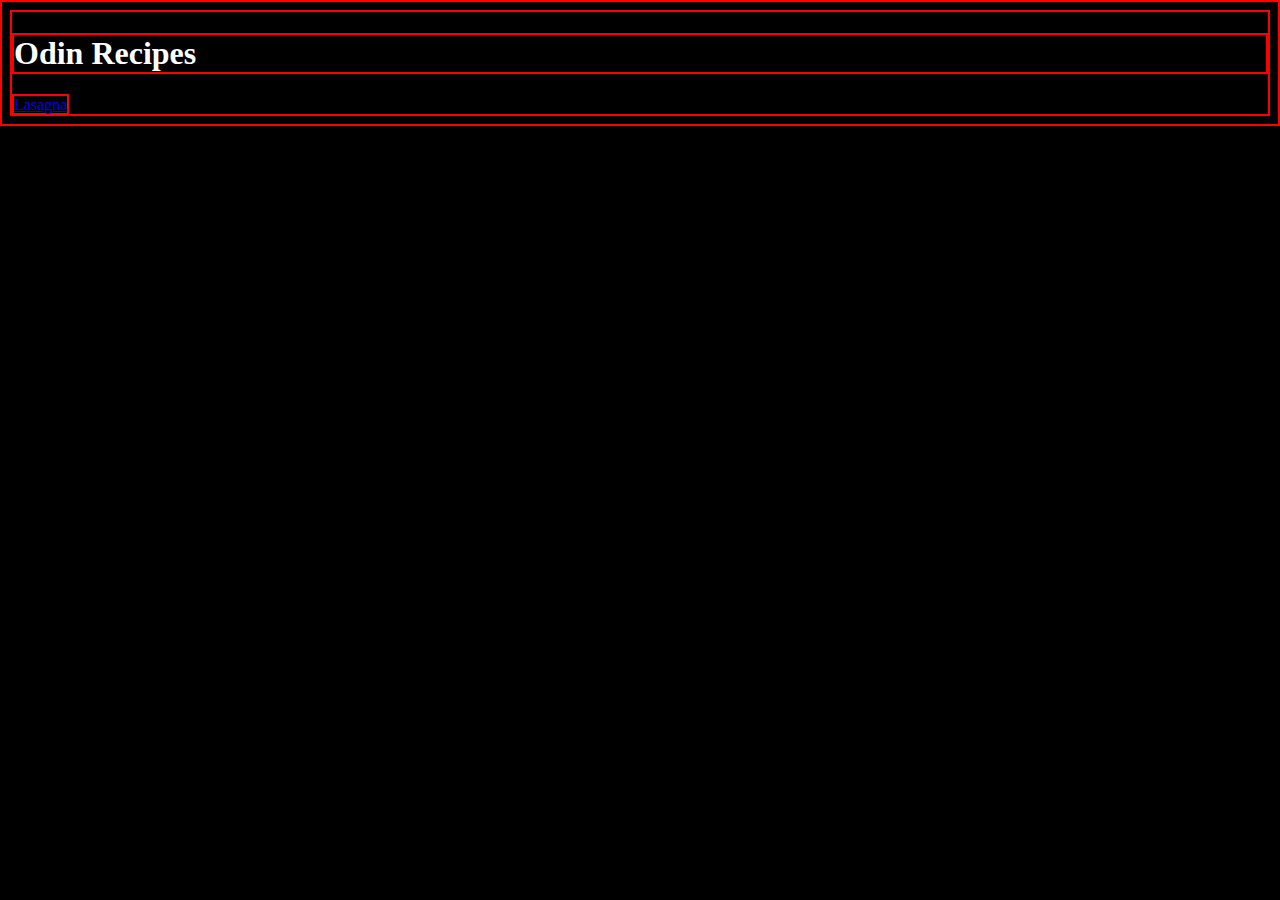
<file: index.html>
<!DOCTYPE html>
<html lang="en">
<head>
    <meta charset="UTF-8">
    <meta http-equiv="X-UA-Compatible" content="IE=edge">
    <meta name="viewport" content="width=device-width, initial-scale=1.0">
    <title>Recipes</title>
    <link rel="stylesheet" href="styles.css">
</head>
<body>
    <h1>Odin Recipes</h1>
    <a href="./recipes/lasagna.html">Lasagna</a>
</body>
</html>
</file>
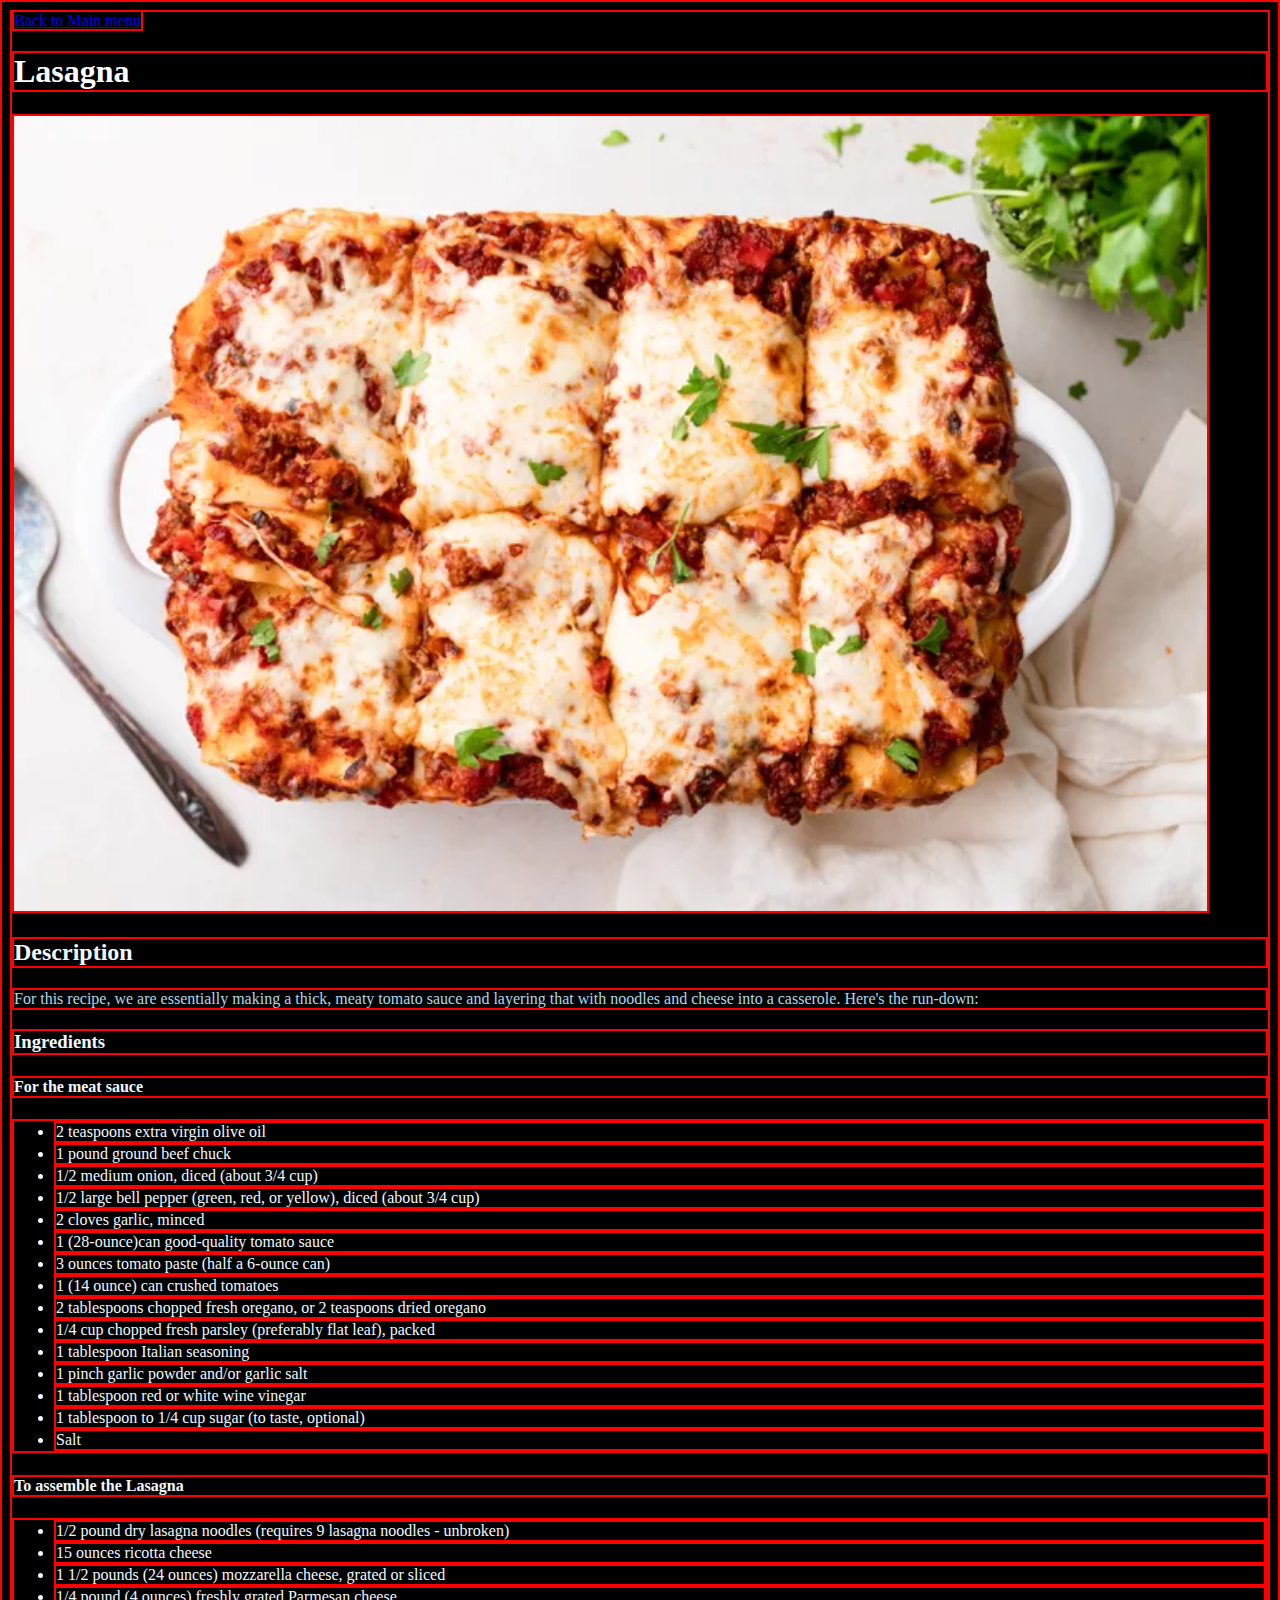
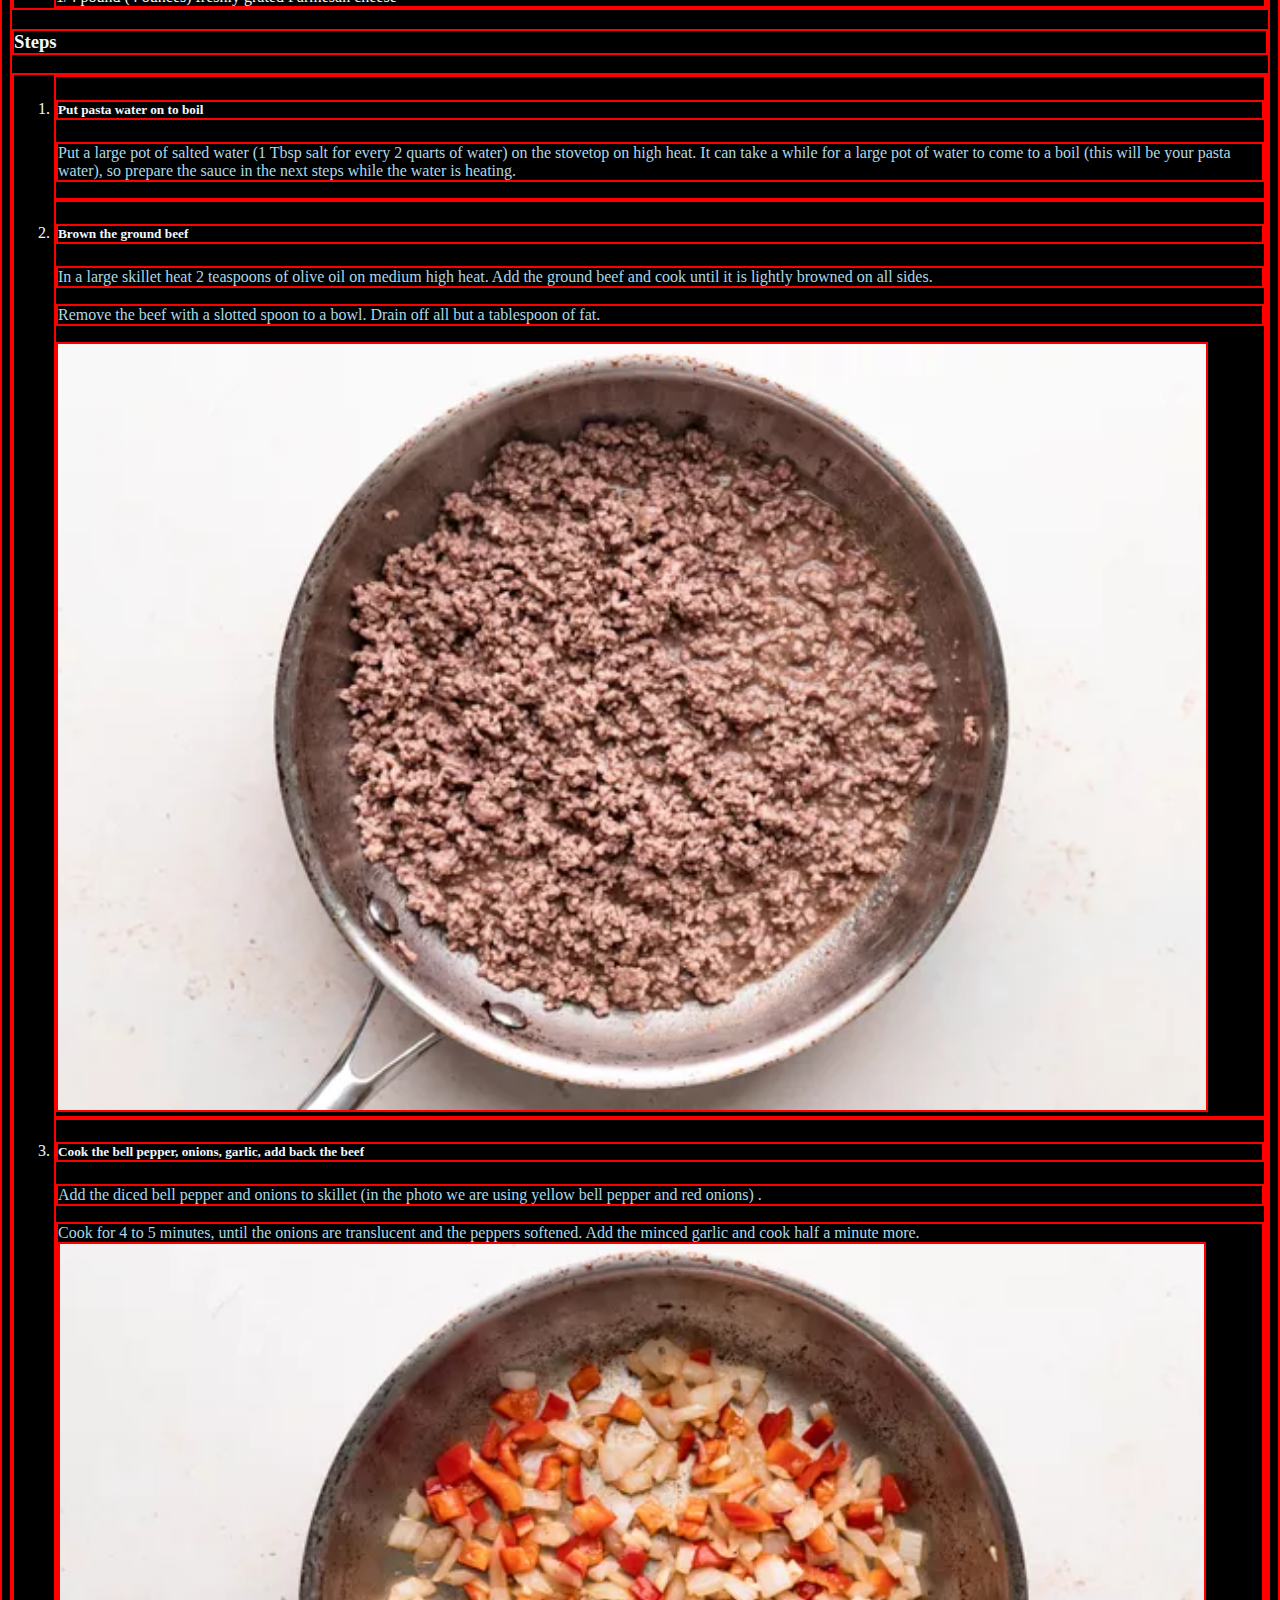
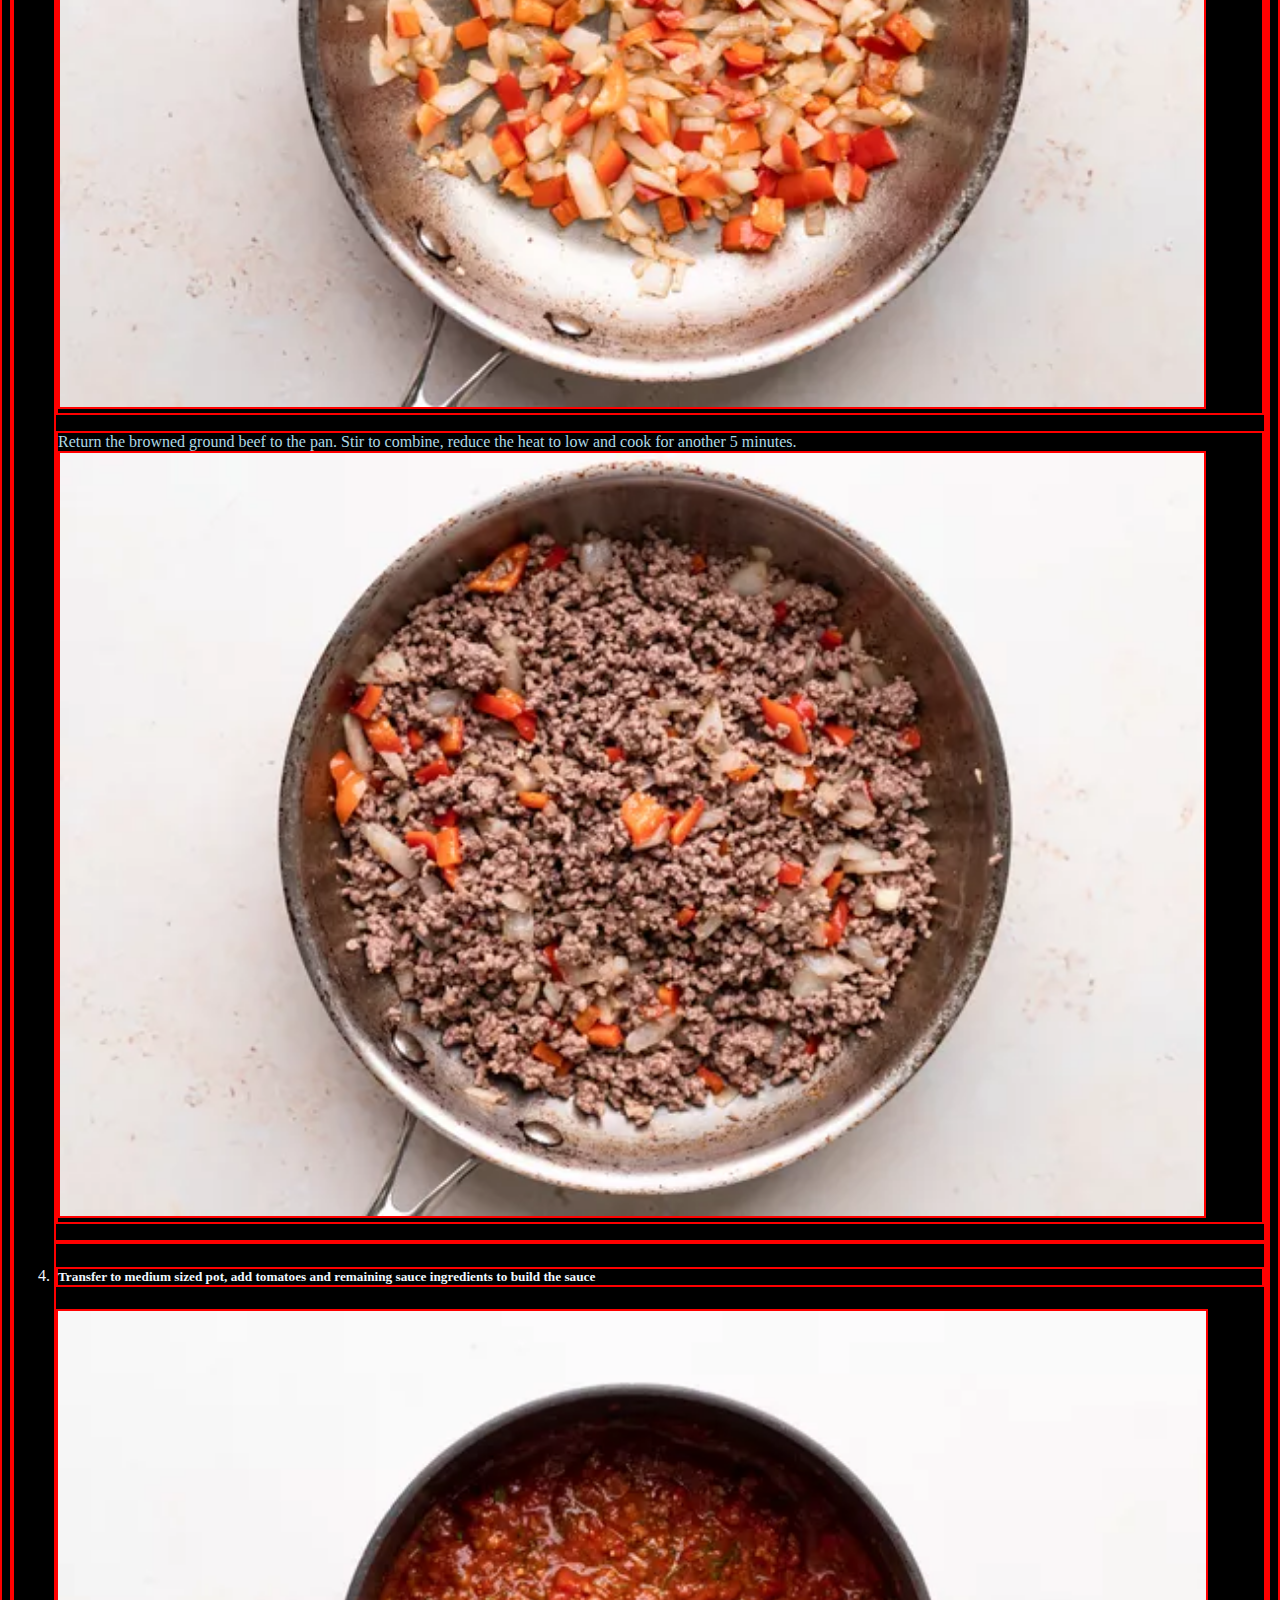
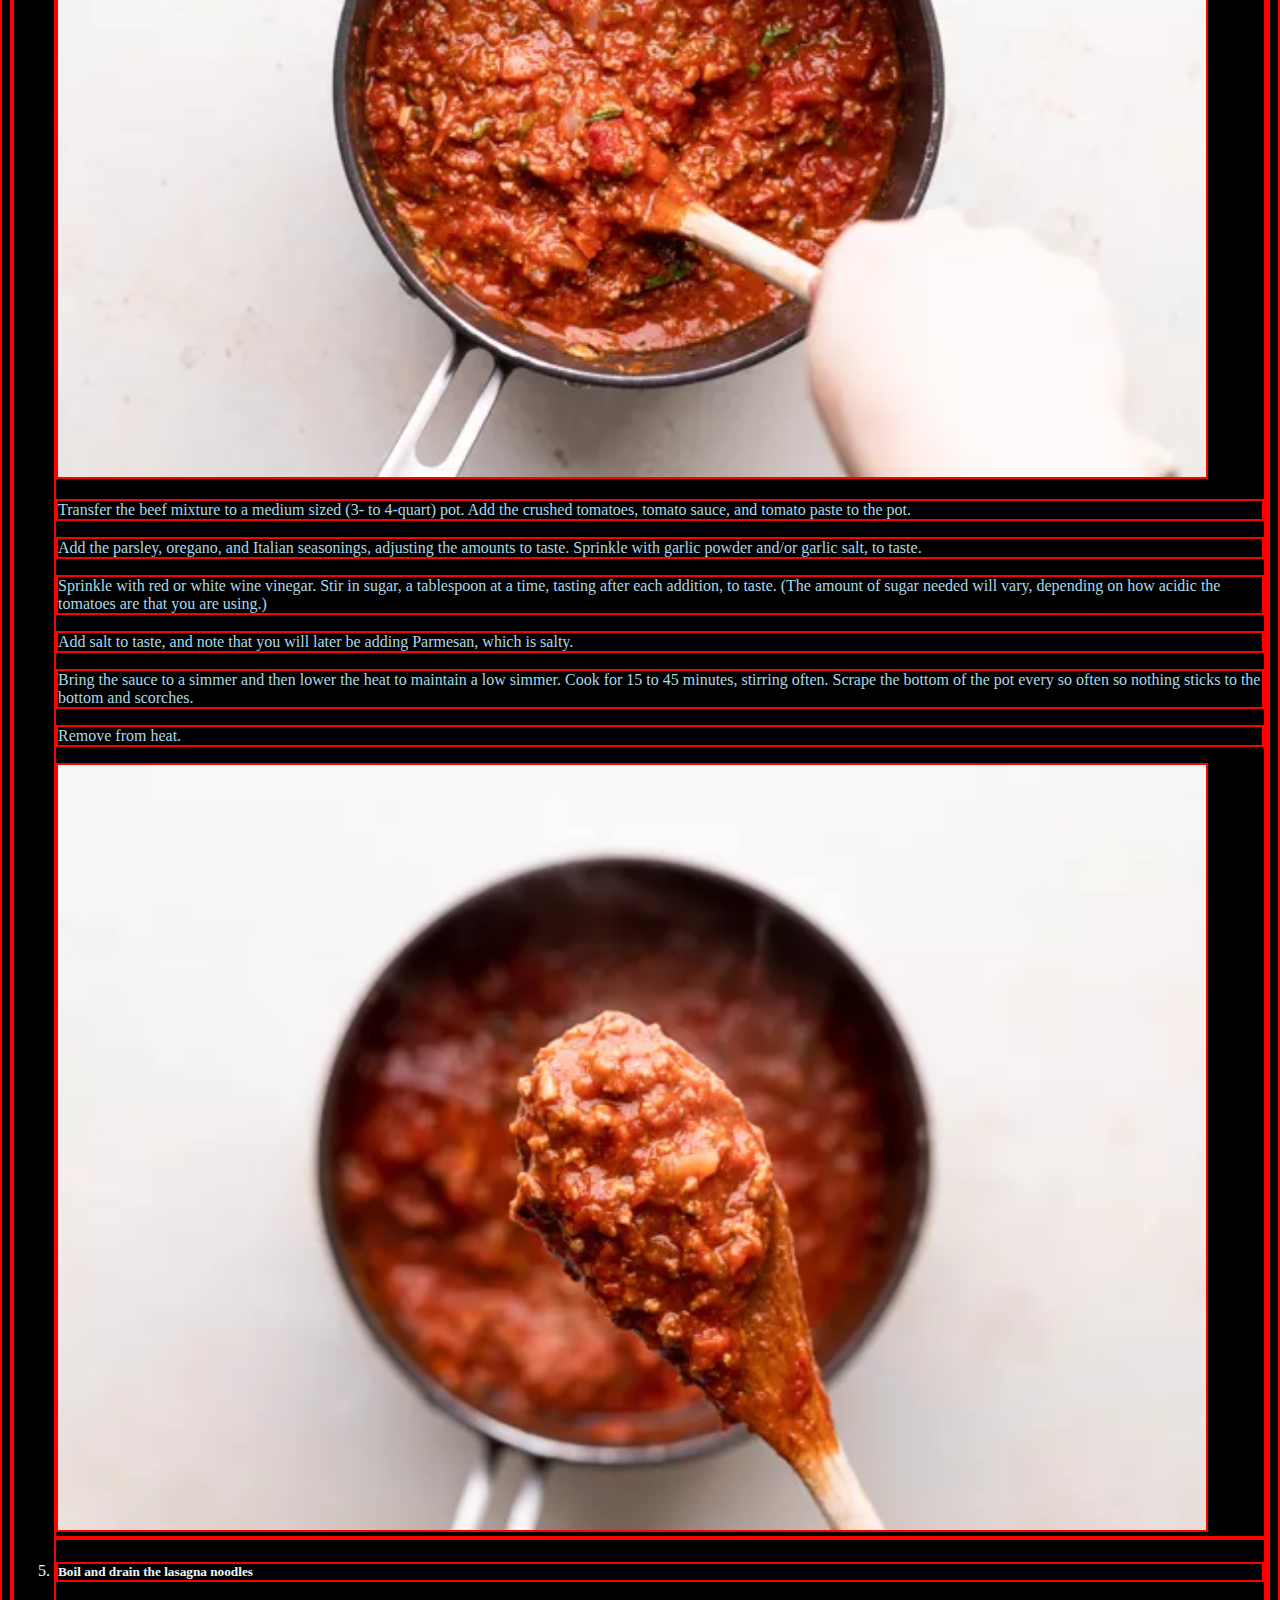
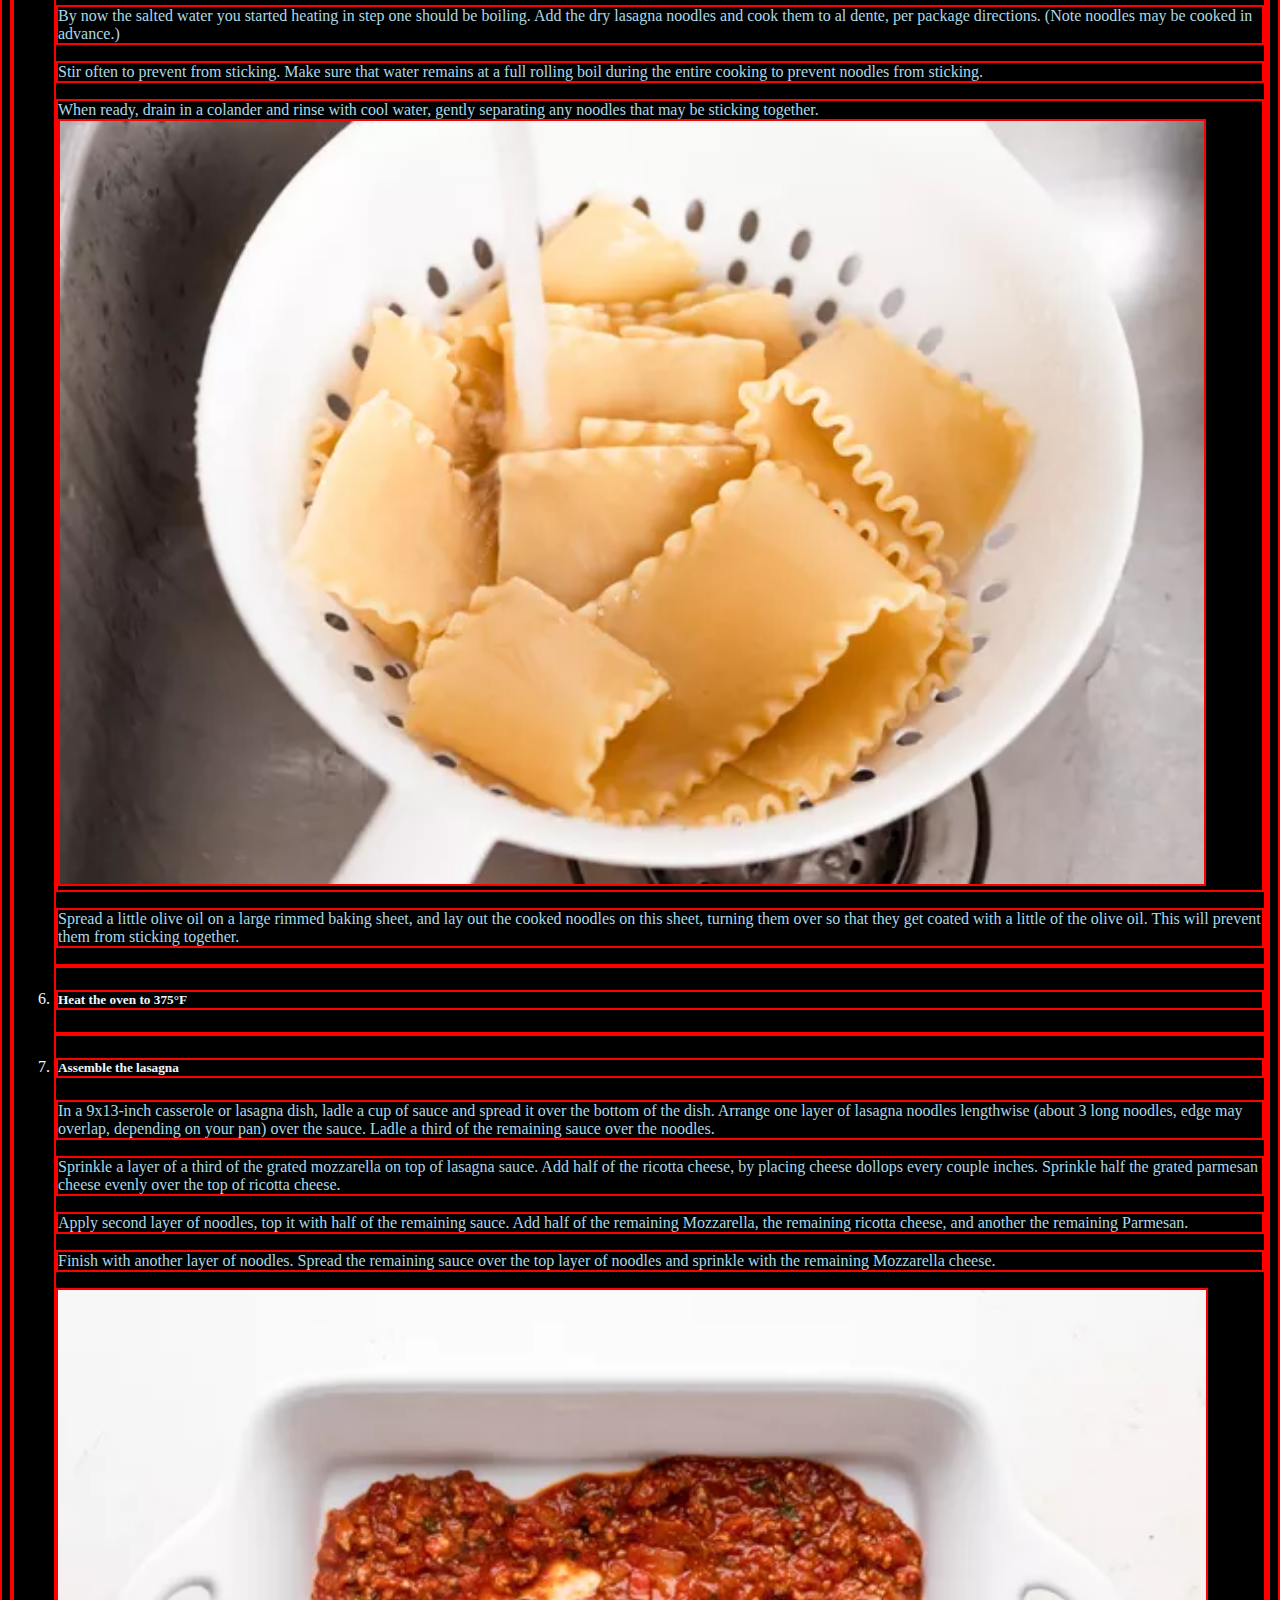
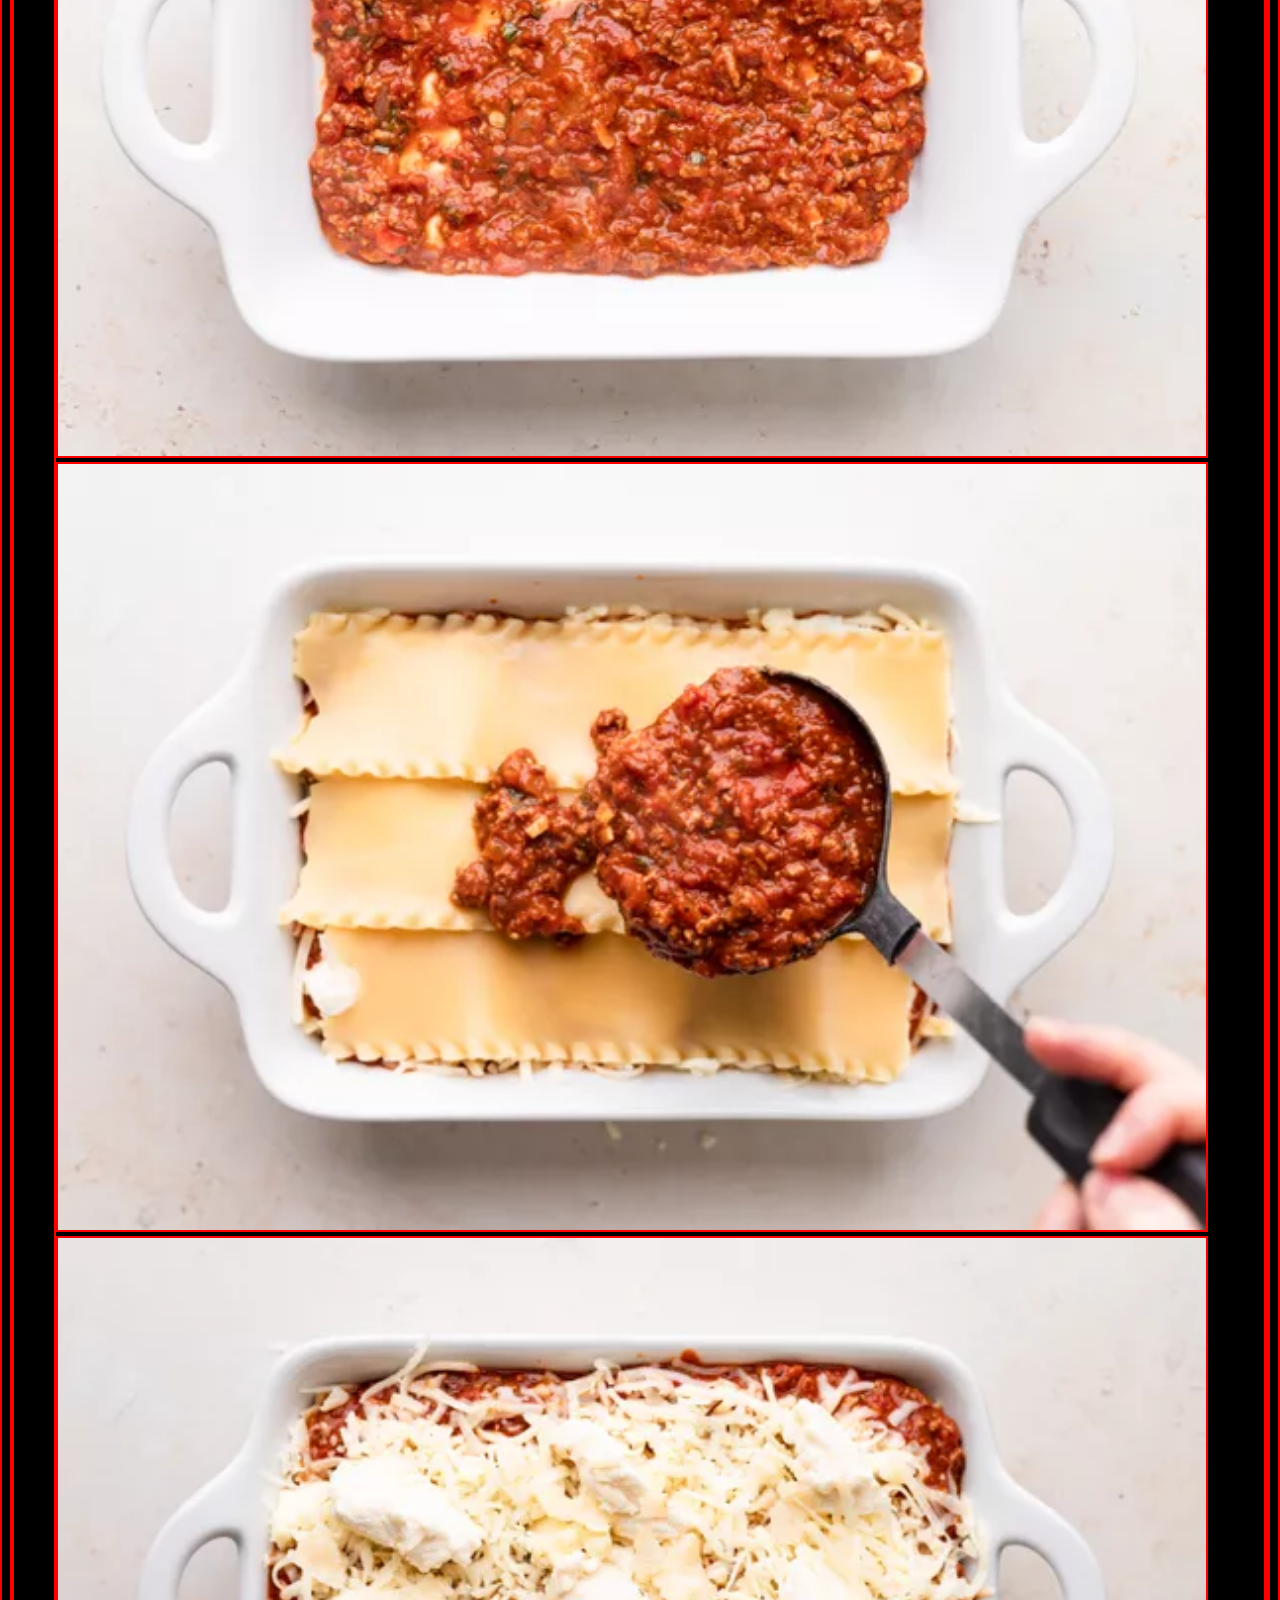
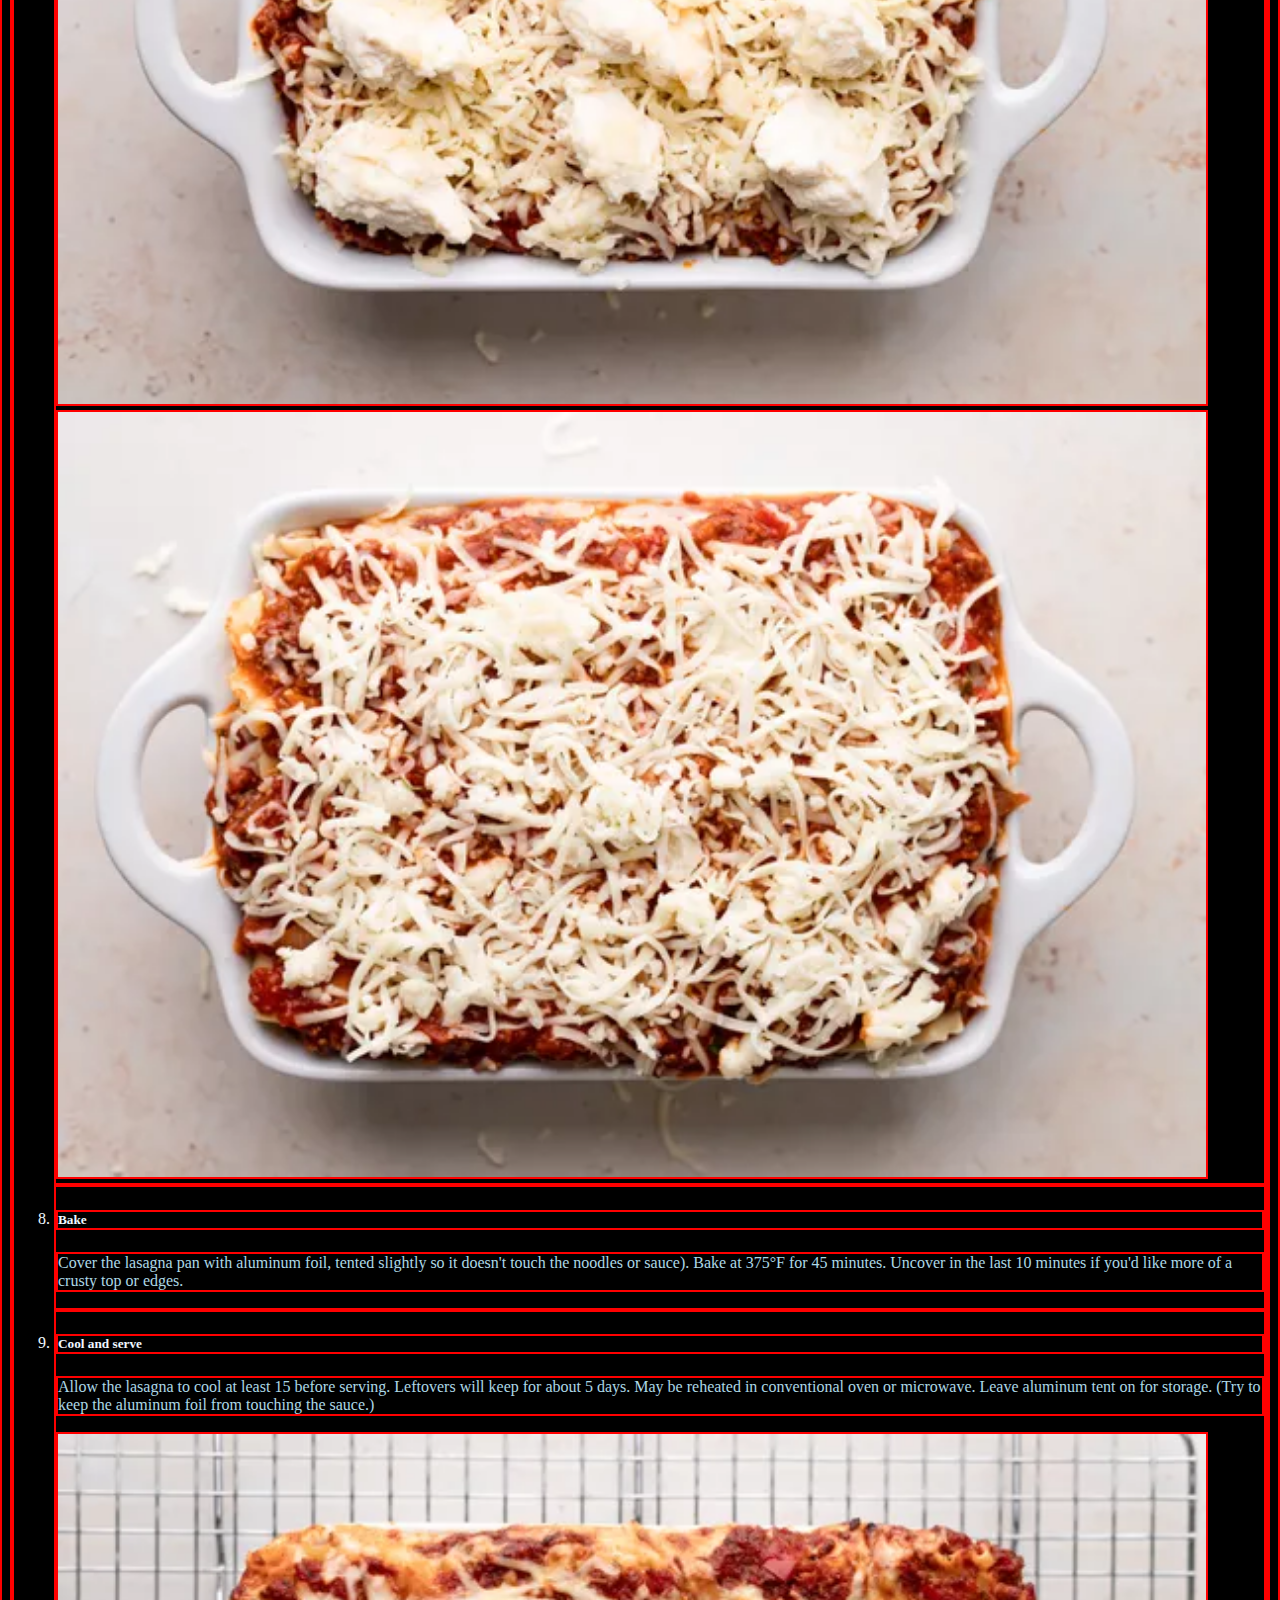
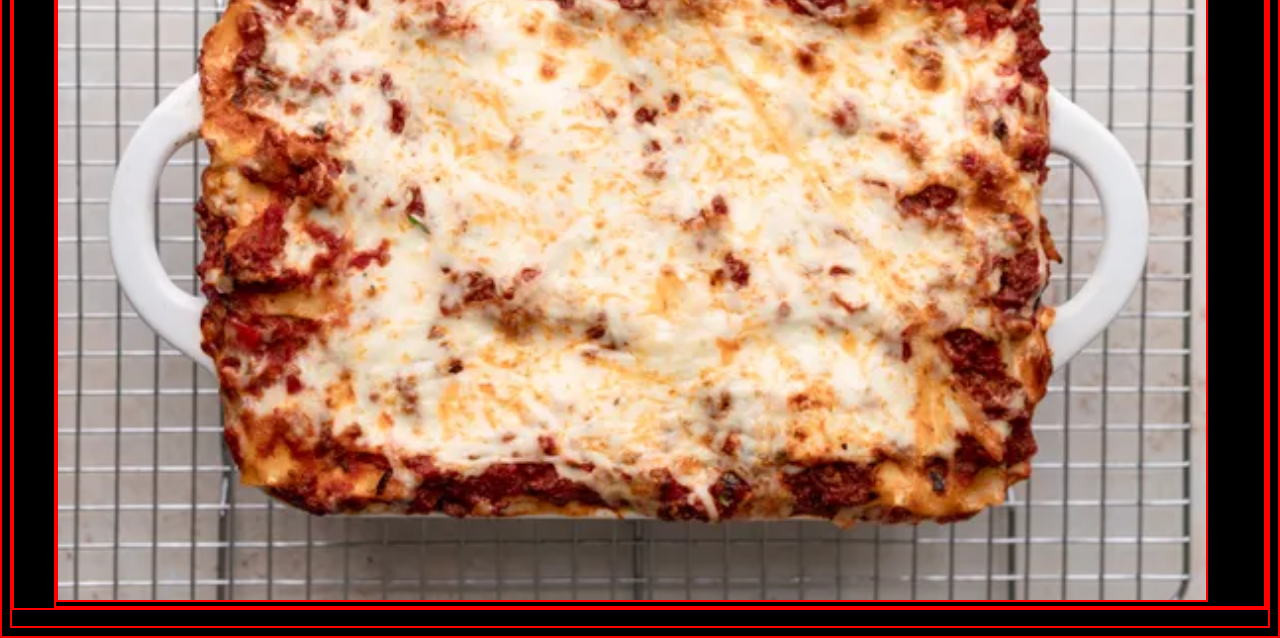
<file: recipes/lasagna.html>
<!DOCTYPE html>
<html lang="en">
<head>
    <meta charset="UTF-8">
    <meta http-equiv="X-UA-Compatible" content="IE=edge">
    <meta name="viewport" content="width=device-width, initial-scale=1.0">
    <link rel="stylesheet" href="../styles.css">
    <title>Lasagna</title>
</head>
<body>
    <a href="../index.html">Back to Main menu</a>
    <h1>Lasagna</h1>
    <img src="lasagna/Lasanga.webp" >
   <h2>Description</h2>
    <p>For this recipe, we are essentially making a thick, meaty tomato sauce and layering that with noodles and cheese into a casserole. Here's the run-down:</p>
   <h3>Ingredients</h3>
   <h4>For the meat sauce</h4>
    <ul>
    <li>2 teaspoons extra virgin olive oil </li>
    <li>1 pound ground beef chuck </li>
    <li>1/2 medium onion, diced (about 3/4 cup) </li>
    <li>1/2 large bell pepper (green, red, or yellow), diced (about 3/4 cup) </li>
    <li>2 cloves garlic, minced </li>
    <li>1 (28-ounce)can good-quality tomato sauce </li>
    <li>3 ounces tomato paste (half a 6-ounce can) </li>
    <li>1 (14 ounce) can crushed tomatoes</li>
    <li>2 tablespoons chopped fresh oregano, or 2 teaspoons dried oregano</li>
    <li>1/4 cup chopped fresh parsley (preferably flat leaf), packed</li>
    <li>1 tablespoon Italian seasoning</li>
    <li>1 pinch garlic powder and/or garlic salt</li>
    <li>1 tablespoon red or white wine vinegar</li>
    <li>1 tablespoon to 1/4 cup sugar (to taste, optional)</li>
    <li>Salt</li>
    </ul>
   <h4>To assemble the Lasagna</h4>
    <ul> 
    <li>1/2 pound dry lasagna noodles (requires 9 lasagna noodles - unbroken)</li>
    <li>15 ounces ricotta cheese</li>
    <li>1 1/2 pounds (24 ounces) mozzarella cheese, grated or sliced</li>
    <li>1/4 pound (4 ounces) freshly grated Parmesan cheese</li>
    </ul>
   <h3>Steps</h3>
   <ol> 
   <li>
        <h5>Put pasta water on to boil</h5>
            <p>Put a large pot of salted water (1 Tbsp salt for every 2 quarts of water) on the stovetop on high heat. It can take a while for a large pot of water to come to a boil (this will be your pasta water), so prepare the sauce in the next steps while the water is heating.</p>
   </li>
   
    <li>
        <h5>Brown the ground beef </h5>
            <p>  In a large skillet heat 2 teaspoons of olive oil on medium high heat. Add the ground beef and cook until it is lightly browned on all sides.</p><p>Remove the beef with a slotted spoon to a bowl. Drain off all but a tablespoon of fat.</p>
            <img src="lasagna/Beef.webp">
    </li>
   
    <li>
        <h5>Cook the bell pepper, onions, garlic, add back the beef</h5>
            <p> Add the diced bell pepper and onions to skillet (in the photo we are using yellow bell pepper and red onions) .</p>
            <p> Cook for 4 to 5 minutes, until the onions are translucent and the peppers softened. Add the minced garlic and cook half a minute more. <img src="lasagna/Vegetable.webp"> </p>
            <p> Return the browned ground beef to the pan. Stir to combine, reduce the heat to low and cook for another 5 minutes.<img src="lasagna/beef and vegetables.webp"> </p>
    </li>
    
    <li>
        <h5> Transfer to medium sized pot, add tomatoes and remaining sauce ingredients to build the sauce </h5>
        <img src="lasagna/add Tomatoes.webp">
            <p> Transfer the beef mixture to a medium sized (3- to 4-quart) pot. Add the crushed tomatoes, tomato sauce, and tomato paste to the pot.</p>
            <p> Add the parsley, oregano, and Italian seasonings, adjusting the amounts to taste. Sprinkle with garlic powder and/or garlic salt, to taste.</p>
            <p> Sprinkle with red or white wine vinegar. Stir in sugar, a tablespoon at a time, tasting after each addition, to taste. (The amount of sugar needed will vary, depending on how acidic the tomatoes are that you are using.)</p>
            <p> Add salt to taste, and note that you will later be adding Parmesan, which is salty.</p>
            <p> Bring the sauce to a simmer and then lower the heat to maintain a low simmer. Cook for 15 to 45 minutes, stirring often. Scrape the bottom of the pot every so often so nothing sticks to the bottom and scorches.</p>
            <p> Remove from heat.</p>
            <img src="lasagna/Remove from heat.webp">
    </li>
   
    <li>
        <h5> Boil and drain the lasagna noodles </h5>
            <p> By now the salted water you started heating in step one should be boiling. Add the dry lasagna noodles and cook them to al dente, per package directions. (Note noodles may be cooked in advance.)</p>
            <p> Stir often to prevent from sticking. Make sure that water remains at a full rolling boil during the entire cooking to prevent noodles from sticking.</p>
            <p> When ready, drain in a colander and rinse with cool water, gently separating any noodles that may be sticking together.<img src="lasagna/drain.webp"></p>
            <p> Spread a little olive oil on a large rimmed baking sheet, and lay out the cooked noodles on this sheet, turning them over so that they get coated with a little of the olive oil. This will prevent them from sticking together.</p>
    </li>
   
    <li>
        <h5> Heat the oven to 375°F</h5>
            
    </li>
    <li>
        <h5> Assemble the lasagna </h5>
            <p> In a 9x13-inch casserole or lasagna dish, ladle a cup of sauce and spread it over the bottom of the dish.  
                Arrange one layer of lasagna noodles lengthwise (about 3 long noodles, edge may overlap, depending on your pan) over the sauce. Ladle a third of the remaining sauce over the noodles.</p>
            <p> Sprinkle a layer of a third of the grated mozzarella on top of lasagna sauce. Add half of the ricotta cheese, by placing cheese dollops every couple inches. Sprinkle half the grated parmesan cheese evenly over the top of ricotta cheese.</p>
            <p> Apply second layer of noodles, top it with half of the remaining sauce. Add half of the remaining Mozzarella, the remaining ricotta cheese, and another the remaining Parmesan.</p>
            <p> Finish with another layer of noodles. Spread the remaining sauce over the top layer of noodles and sprinkle with the remaining Mozzarella cheese.</p>
            <img src="lasagna/caserole.webp">
            <img src="lasagna/ladle.webp">
            <img src="lasagna/second layer.webp">
            <img src="lasagna/finish.webp">
    </li>
    <li>
        <h5> Bake</h5>
            <p> Cover the lasagna pan with aluminum foil, tented slightly so it doesn't touch the noodles or sauce). Bake at 375°F for 45 minutes. Uncover in the last 10 minutes if you'd like more of a crusty top or edges.</p>
    </li>
    <li>
        <h5> Cool and serve</h5>
            <p> Allow the lasagna to cool at least 15 before serving. Leftovers will keep for about 5 days. May be reheated in conventional oven or microwave. Leave aluminum tent on for storage. (Try to keep the aluminum foil from touching the sauce.)</p>
            <img src="lasagna/cool and serve.webp">
        </li>
    </ol>
</body>
</html>
</file>
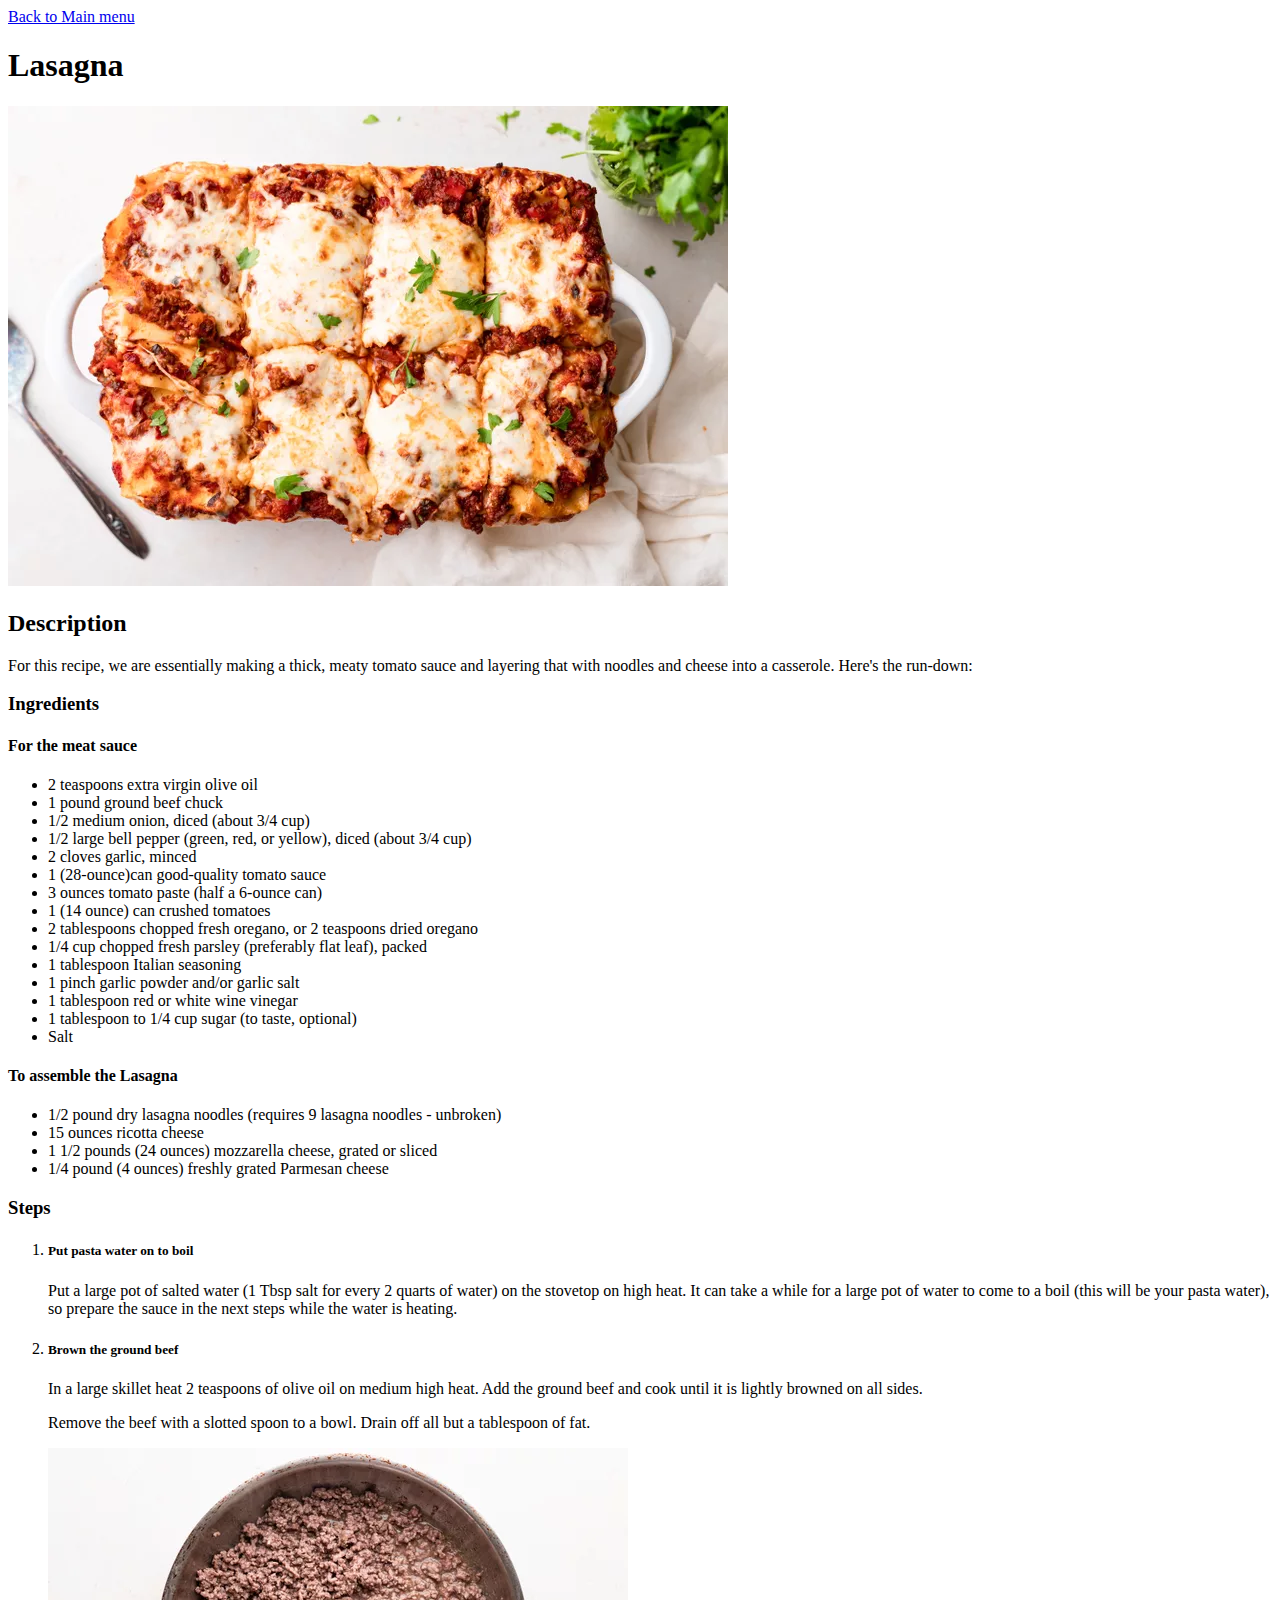
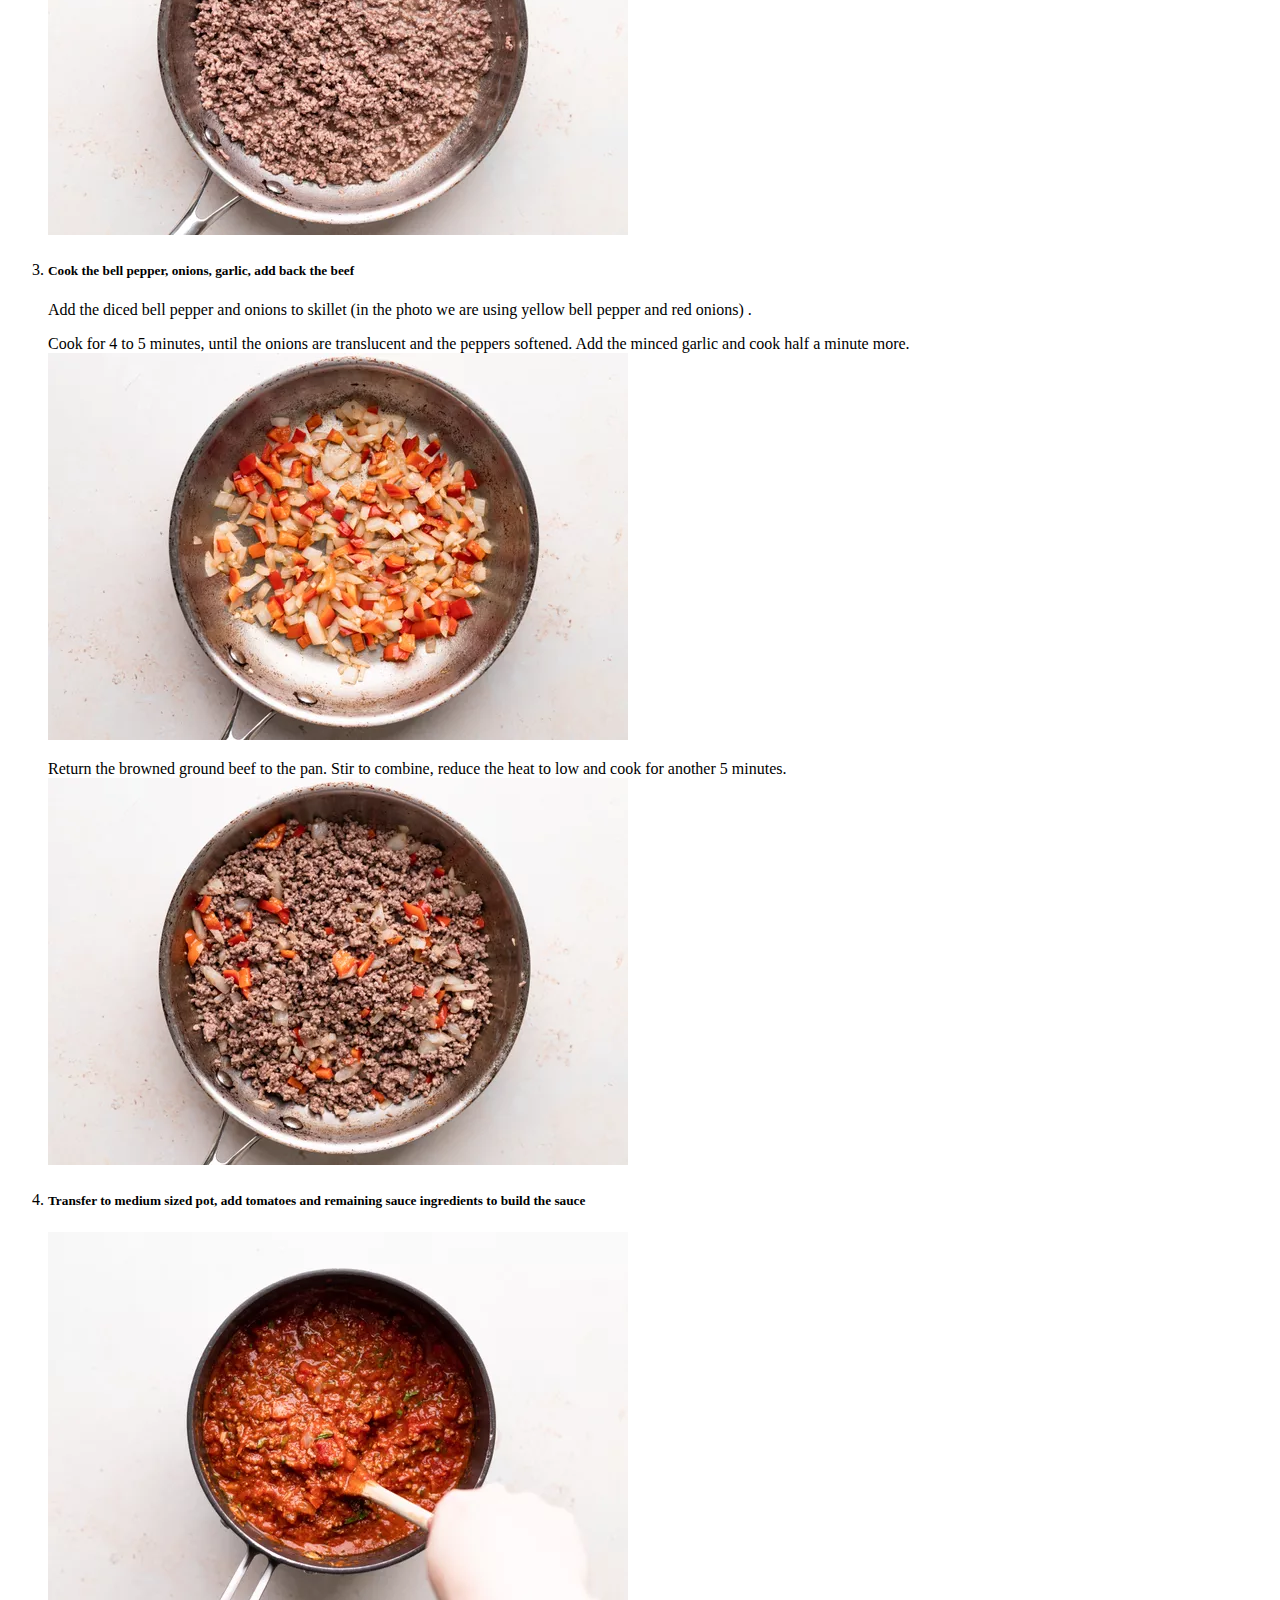
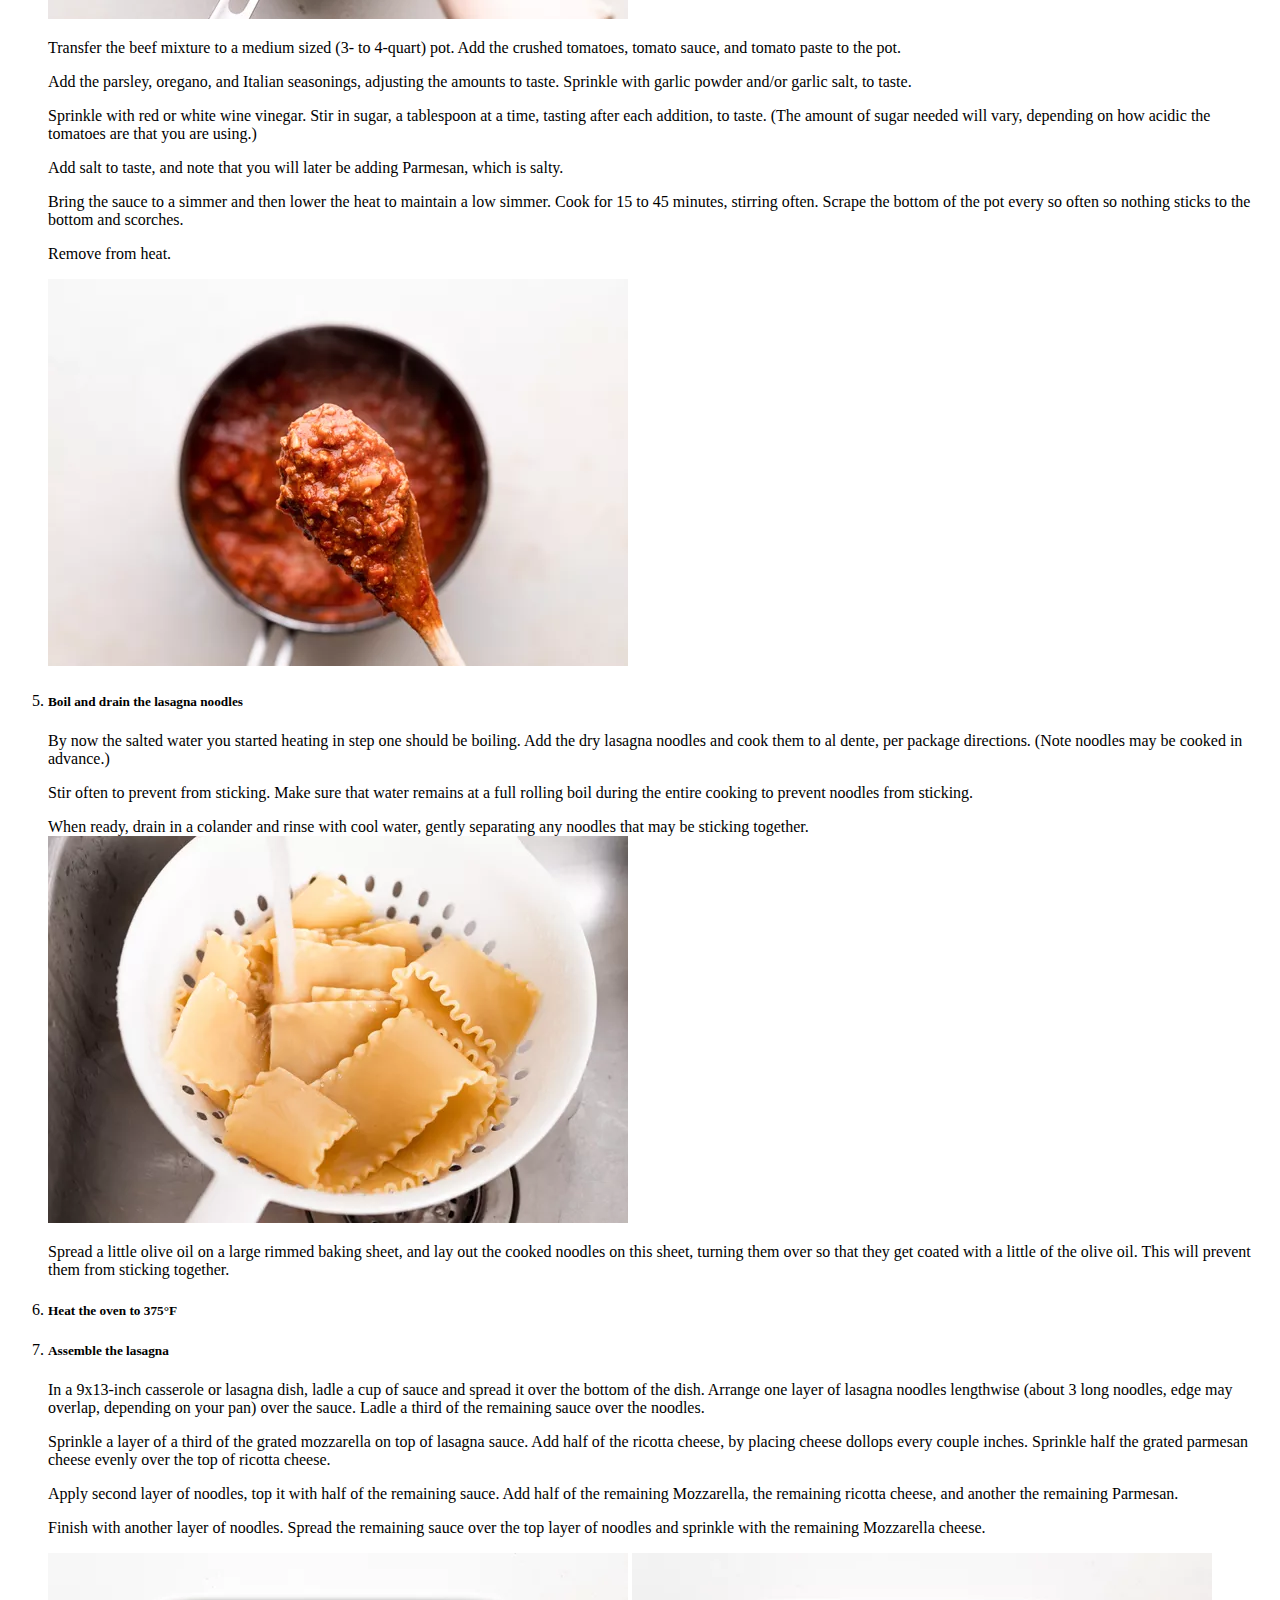
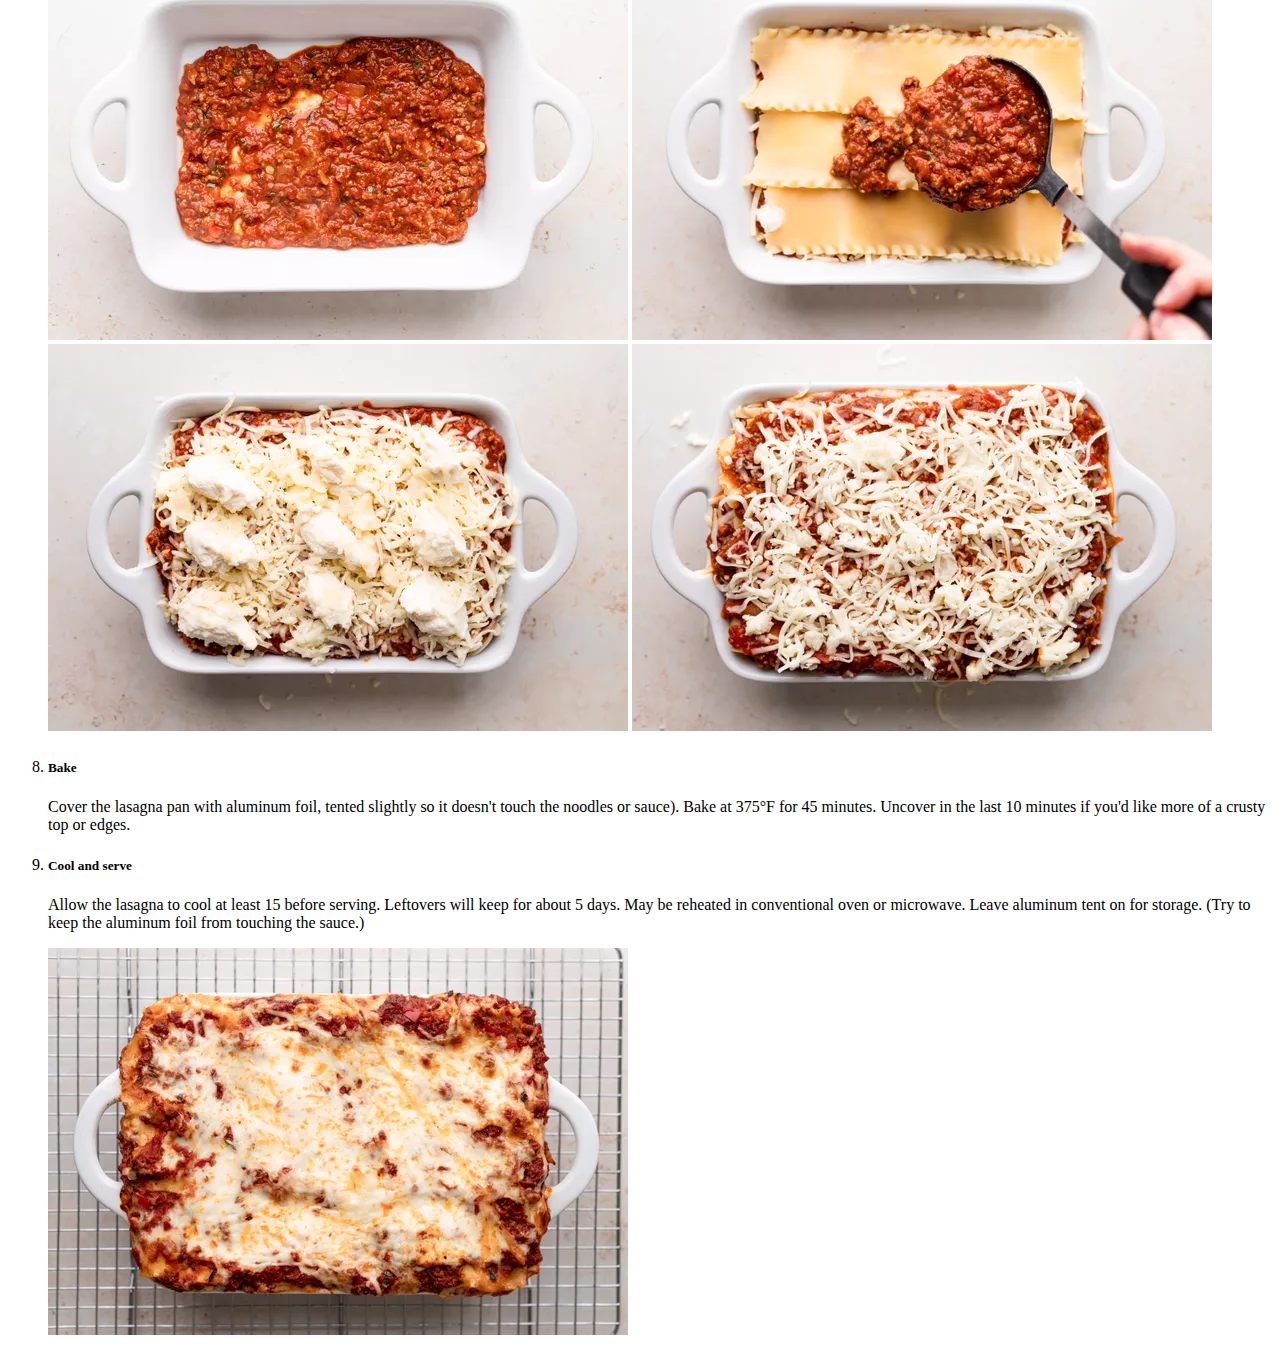
<file: recipes/lasagna/lasagna.html>
<!DOCTYPE html>
<html lang="en">
<head>
    <meta charset="UTF-8">
    <meta http-equiv="X-UA-Compatible" content="IE=edge">
    <meta name="viewport" content="width=device-width, initial-scale=1.0">
    <title>Lasagna</title>
</head>
<body>
    <a href="../index.html">Back to Main menu</a>
    <h1>Lasagna</h1>
    <img src="Lasanga.webp" >
   <h2>Description</h2>
    <p>For this recipe, we are essentially making a thick, meaty tomato sauce and layering that with noodles and cheese into a casserole. Here's the run-down:</p>
   <h3>Ingredients</h3>
   <h4>For the meat sauce</h4>
    <ul>
    <li>2 teaspoons extra virgin olive oil </li>
    <li>1 pound ground beef chuck </li>
    <li>1/2 medium onion, diced (about 3/4 cup) </li>
    <li>1/2 large bell pepper (green, red, or yellow), diced (about 3/4 cup) </li>
    <li>2 cloves garlic, minced </li>
    <li>1 (28-ounce)can good-quality tomato sauce </li>
    <li>3 ounces tomato paste (half a 6-ounce can) </li>
    <li>1 (14 ounce) can crushed tomatoes</li>
    <li>2 tablespoons chopped fresh oregano, or 2 teaspoons dried oregano</li>
    <li>1/4 cup chopped fresh parsley (preferably flat leaf), packed</li>
    <li>1 tablespoon Italian seasoning</li>
    <li>1 pinch garlic powder and/or garlic salt</li>
    <li>1 tablespoon red or white wine vinegar</li>
    <li>1 tablespoon to 1/4 cup sugar (to taste, optional)</li>
    <li>Salt</li>
    </ul>
   <h4>To assemble the Lasagna</h4>
    <ul> 
    <li>1/2 pound dry lasagna noodles (requires 9 lasagna noodles - unbroken)</li>
    <li>15 ounces ricotta cheese</li>
    <li>1 1/2 pounds (24 ounces) mozzarella cheese, grated or sliced</li>
    <li>1/4 pound (4 ounces) freshly grated Parmesan cheese</li>
    </ul>
   <h3>Steps</h3>
   <ol> 
   <li>
        <h5>Put pasta water on to boil</h5>
            <p>Put a large pot of salted water (1 Tbsp salt for every 2 quarts of water) on the stovetop on high heat. It can take a while for a large pot of water to come to a boil (this will be your pasta water), so prepare the sauce in the next steps while the water is heating.</p>
   </li>
   
    <li>
        <h5>Brown the ground beef </h5>
            <p>  In a large skillet heat 2 teaspoons of olive oil on medium high heat. Add the ground beef and cook until it is lightly browned on all sides.</p><p>Remove the beef with a slotted spoon to a bowl. Drain off all but a tablespoon of fat.</p>
            <img src="Beef.webp">
    </li>
   
    <li>
        <h5>Cook the bell pepper, onions, garlic, add back the beef</h5>
            <p> Add the diced bell pepper and onions to skillet (in the photo we are using yellow bell pepper and red onions) .</p>
            <p> Cook for 4 to 5 minutes, until the onions are translucent and the peppers softened. Add the minced garlic and cook half a minute more. <img src="Vegetable.webp"> </p>
            <p> Return the browned ground beef to the pan. Stir to combine, reduce the heat to low and cook for another 5 minutes.<img src="beef and vegetables.webp" </p>
    </li>
    
    <li>
        <h5> Transfer to medium sized pot, add tomatoes and remaining sauce ingredients to build the sauce </h5>
        <img src="add Tomatoes.webp">
            <p> Transfer the beef mixture to a medium sized (3- to 4-quart) pot. Add the crushed tomatoes, tomato sauce, and tomato paste to the pot.</p>
            <p> Add the parsley, oregano, and Italian seasonings, adjusting the amounts to taste. Sprinkle with garlic powder and/or garlic salt, to taste.</p>
            <p> Sprinkle with red or white wine vinegar. Stir in sugar, a tablespoon at a time, tasting after each addition, to taste. (The amount of sugar needed will vary, depending on how acidic the tomatoes are that you are using.)</p>
            <p> Add salt to taste, and note that you will later be adding Parmesan, which is salty.</p>
            <p> Bring the sauce to a simmer and then lower the heat to maintain a low simmer. Cook for 15 to 45 minutes, stirring often. Scrape the bottom of the pot every so often so nothing sticks to the bottom and scorches.</p>
            <p> Remove from heat.</p>
            <img src="Remove from heat.webp">
    </li>
   
    <li>
        <h5> Boil and drain the lasagna noodles </h5>
            <p> By now the salted water you started heating in step one should be boiling. Add the dry lasagna noodles and cook them to al dente, per package directions. (Note noodles may be cooked in advance.)</p>
            <p> Stir often to prevent from sticking. Make sure that water remains at a full rolling boil during the entire cooking to prevent noodles from sticking.</p>
            <p> When ready, drain in a colander and rinse with cool water, gently separating any noodles that may be sticking together.<img src="drain.webp"></p>
            <p> Spread a little olive oil on a large rimmed baking sheet, and lay out the cooked noodles on this sheet, turning them over so that they get coated with a little of the olive oil. This will prevent them from sticking together.</p>
    </li>
   
    <li>
        <h5> Heat the oven to 375°F</h5>
            
    </li>
    <li>
        <h5> Assemble the lasagna </h5>
            <p> In a 9x13-inch casserole or lasagna dish, ladle a cup of sauce and spread it over the bottom of the dish.  
                Arrange one layer of lasagna noodles lengthwise (about 3 long noodles, edge may overlap, depending on your pan) over the sauce. Ladle a third of the remaining sauce over the noodles.</p>
            <p> Sprinkle a layer of a third of the grated mozzarella on top of lasagna sauce. Add half of the ricotta cheese, by placing cheese dollops every couple inches. Sprinkle half the grated parmesan cheese evenly over the top of ricotta cheese.</p>
            <p> Apply second layer of noodles, top it with half of the remaining sauce. Add half of the remaining Mozzarella, the remaining ricotta cheese, and another the remaining Parmesan.</p>
            <p> Finish with another layer of noodles. Spread the remaining sauce over the top layer of noodles and sprinkle with the remaining Mozzarella cheese.</p>
            <img src="caserole.webp">
            <img src="ladle.webp">
            <img src="second layer.webp">
            <img src="finish.webp">
    </li>
    <li>
        <h5> Bake</h5>
            <p> Cover the lasagna pan with aluminum foil, tented slightly so it doesn't touch the noodles or sauce). Bake at 375°F for 45 minutes. Uncover in the last 10 minutes if you'd like more of a crusty top or edges.</p>
    </li>
    <li>
        <h5> Cool and serve</h5>
            <p> Allow the lasagna to cool at least 15 before serving. Leftovers will keep for about 5 days. May be reheated in conventional oven or microwave. Leave aluminum tent on for storage. (Try to keep the aluminum foil from touching the sauce.)</p>
            <img src="cool and serve.webp">
        </li>
    </ol>
</body>
</html>
</file>
<file: styles.css>
/* styles */
body {background-color: black;
color: aliceblue;}
h1 {
    color: white;
    background-color: transparent;
}
p {
    color: lightblue;}
    img {
       height: auto;
       width: 95%;
    }
    * {
        border: 2px solid red;
    }
</file>
